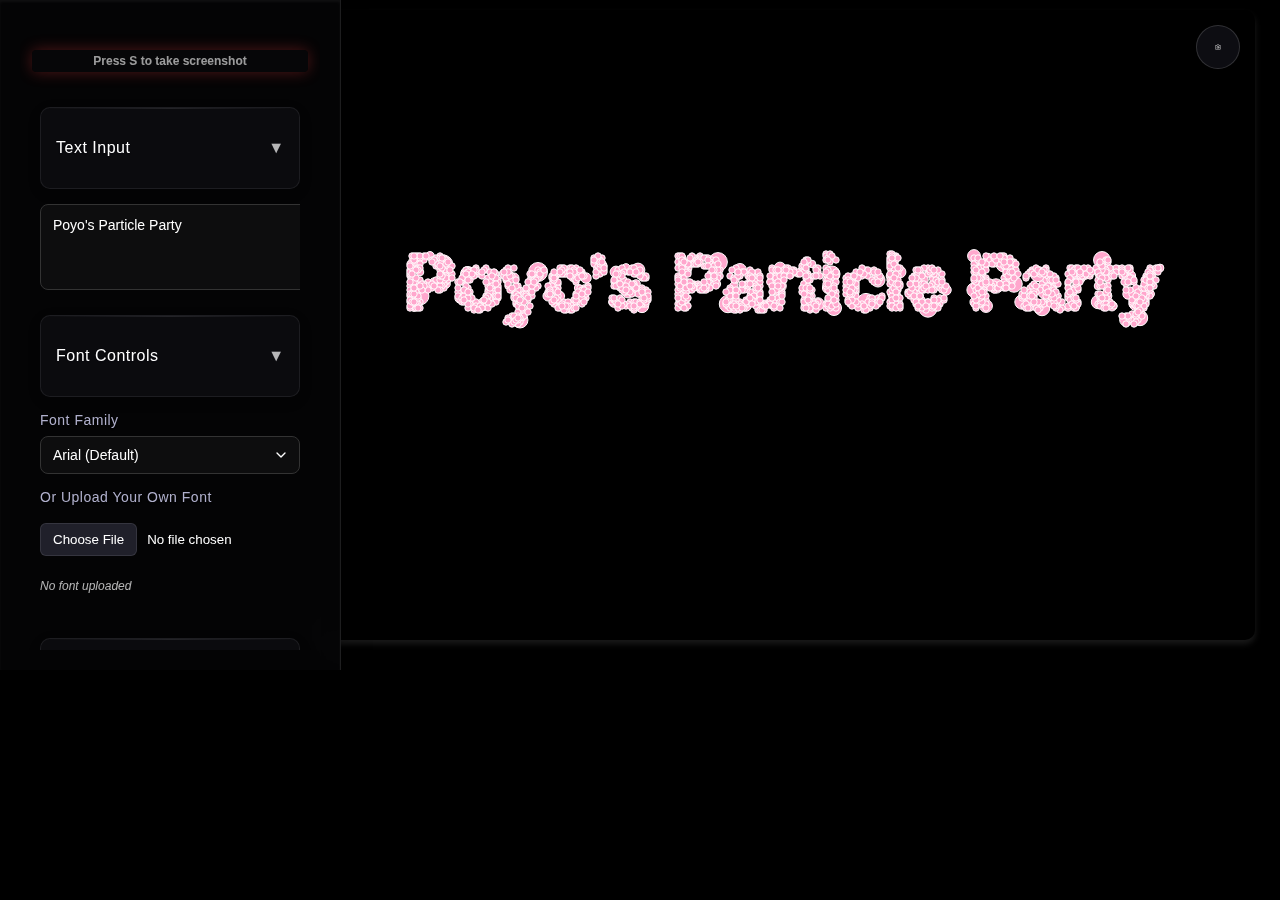
<file: index.html>
<!DOCTYPE html>
<html lang="en">
<head>
    <meta charset="UTF-8">
    <meta name="viewport" content="width=device-width, initial-scale=1.0">
    <title>Interactive Circle Packing</title>
    <link rel="preconnect" href="https://fonts.googleapis.com">
    <link rel="preconnect" href="https://fonts.gstatic.com" crossorigin>
    <link href="https://fonts.googleapis.com/css2?family=Crimson+Text:wght@400;700&family=DM+Sans:opsz,wght@9..40,400;9..40,700&family=Fira+Sans:wght@400;700&family=Inter:wght@400;700&family=Lato:wght@400;700&family=Merriweather:wght@400;700&family=Montserrat:wght@400;700&family=Nunito:wght@400;700&family=Open+Sans:wght@400;700&family=Oswald:wght@400;700&family=PT+Sans:wght@400;700&family=Playfair+Display:wght@400;700&family=Poppins:wght@400;700&family=Raleway:wght@400;700&family=Roboto:wght@400;700&family=Rubik:wght@400;700&family=Source+Sans+Pro:wght@400;700&family=Ubuntu:wght@400;700&family=Work+Sans:wght@400;700&display=swap" rel="stylesheet">
    <link rel="stylesheet" href="style.css">
</head>
<body>
    <div class="container">
        <div class="controls-sidebar">
            <div class="sliders-container">
                <div class="controls-info">Press S to take screenshot</div>
                
                <div class="controls-section">
                    <div class="section-header">
                        <h3>Text Input</h3>
                        <span class="toggle-icon">▼</span>
                    </div>
                    <div class="section-content">
                        <div class="text-input-group">
                            <textarea id="outline-text" placeholder="Type your text here...">Poyo's Particle Party</textarea>
                        </div>
                    </div>
                </div>
                
                <div class="controls-section">
                    <div class="section-header">
                        <h3>Font Controls</h3>
                        <span class="toggle-icon">▼</span>
                    </div>
                    <div class="section-content">
                        <div class="select-group">
                            <label for="font-select">Font Family</label>
                            <select id="font-select" class="font-dropdown">
                                <option value="Arial" selected style="font-family: Arial">Arial (Default)</option>
                                <option value="Roboto" style="font-family: 'Roboto', sans-serif">Roboto</option>
                                <option value="Montserrat" style="font-family: 'Montserrat', sans-serif">Montserrat</option>
                                <option value="Open Sans" style="font-family: 'Open Sans', sans-serif">Open Sans</option>
                                <option value="Lato" style="font-family: 'Lato', sans-serif">Lato</option>
                                <option value="Playfair Display" style="font-family: 'Playfair Display', serif">Playfair Display</option>
                                <option value="Merriweather" style="font-family: 'Merriweather', serif">Merriweather</option>
                                <option value="Oswald" style="font-family: 'Oswald', sans-serif">Oswald</option>
                                <option value="Poppins" style="font-family: 'Poppins', sans-serif">Poppins</option>
                                <option value="Raleway" style="font-family: 'Raleway', sans-serif">Raleway</option>
                                <option value="Ubuntu" style="font-family: 'Ubuntu', sans-serif">Ubuntu</option>
                                <option value="Fira Sans" style="font-family: 'Fira Sans', sans-serif">Fira Sans</option>
                                <option value="Nunito" style="font-family: 'Nunito', sans-serif">Nunito</option>
                                <option value="Source Sans Pro" style="font-family: 'Source Sans Pro', sans-serif">Source Sans Pro</option>
                                <option value="PT Sans" style="font-family: 'PT Sans', sans-serif">PT Sans</option>
                                <option value="Inter" style="font-family: 'Inter', sans-serif">Inter</option>
                                <option value="Crimson Text" style="font-family: 'Crimson Text', serif">Crimson Text</option>
                                <option value="Work Sans" style="font-family: 'Work Sans', sans-serif">Work Sans</option>
                                <option value="DM Sans" style="font-family: 'DM Sans', sans-serif">DM Sans</option>
                                <option value="Rubik" style="font-family: 'Rubik', sans-serif">Rubik</option>
                            </select>
                        </div>
                        <div class="font-upload-group">
                            <label for="font-upload">Or Upload Your Own Font</label>
                            <input type="file" id="font-upload" accept=".ttf,.otf,.woff,.woff2" class="font-file-input">
                            <div class="custom-font-info">No font uploaded</div>
                        </div>
                    </div>
                </div>
                
                <div class="controls-section">
                    <div class="section-header">
                        <h3>Basic Controls</h3>
                        <span class="toggle-icon open">▼</span>
                    </div>
                    <div class="section-content open">
                        <div class="slider-group">
                            <label for="density-slider">Circle Density</label>
                            <input type="range" id="density-slider" min="10" max="100" value="50">
                        </div>
                        <div class="slider-group">
                            <label for="size-slider">Circle Size</label>
                            <input type="range" id="size-slider" min=".1" max="50" value="8">
                        </div>
                        <div class="checkbox-group">
                            <label for="trails-checkbox">
                                <input type="checkbox" id="trails-checkbox">
                                Enable Particle Trails
                            </label>
                        </div>
                        <div class="slider-group trails-control">
                            <label for="trail-quantity-slider">Trail Quantity</label>
                            <input type="range" id="trail-quantity-slider" min="0" max="100" value="100">
                        </div>
                        <div class="slider-group trails-control">
                            <label for="trail-length-slider">Trail Length</label>
                            <input type="range" id="trail-length-slider" min="1" max="30" value="12">
                        </div>
                        <div class="slider-group trails-control">
                            <label for="trail-elasticity-slider">Trail Elasticity</label>
                            <input type="range" id="trail-elasticity-slider" min="0" max="100" value="50">
                        </div>
                    </div>
                </div>
                
                <div class="controls-section">
                    <div class="section-header">
                        <h3>Physics Controls</h3>
                        <span class="toggle-icon">▼</span>
                    </div>
                    <div class="section-content">
                        <div class="slider-group">
                            <label for="gravity-slider">Gravity</label>
                            <input type="range" id="gravity-slider" min="-1" max="1" step="0.05" value="0">
                        </div>
                        <div class="slider-group">
                            <label for="bounce-slider">Bounce</label>
                            <input type="range" id="bounce-slider" min="0" max="1" step="0.05" value="0.5">
                        </div>
                        <div class="slider-group">
                            <label for="chaos-slider">Chaos Level</label>
                            <input type="range" id="chaos-slider" min="0" max="20" value="0">
                        </div>
                        <div class="button-group">
                            <button id="explode-btn">Explode!</button>
                            <button id="reset-btn">Reset Position</button>
                        </div>
                    </div>
                </div>
                
                <div class="controls-section">
                    <div class="section-header">
                        <h3>Color Controls</h3>
                        <span class="toggle-icon">▼</span>
                    </div>
                    <div class="section-content">
                        <div class="color-controls">
                            <div class="color-group">
                                <label for="text-fill-color">Text Fill Color</label>
                                <input type="color" id="text-fill-color" value="#FFA7CD">
                            </div>
                            <div class="color-group">
                                <label for="text-outline-color">Text Outline Color</label>
                                <input type="color" id="text-outline-color" value="#FFFFFF">
                                <div class="slider-group">
                                    <label for="text-outline-width">Outline Width</label>
                                    <input type="range" id="text-outline-width" min="0" max="5" step="0.5" value="2">
                                </div>
                            </div>
                            <div class="color-group">
                                <label for="trail-color">Trail Color</label>
                                <input type="color" id="trail-color" value="#FF0000">
                                <div class="slider-group">
                                    <label for="trail-opacity">Trail Opacity</label>
                                    <input type="range" id="trail-opacity" min="10" max="100" value="50">
                                </div>
                            </div>
                            <div class="color-group">
                                <label for="bg-color">Background Color</label>
                                <input type="color" id="bg-color" value="#FFFFFF">
                            </div>
                        </div>
                    </div>
                </div>
            </div>
        </div>
        <div class="main-content">
            <div class="canvas-container">
                <canvas id="canvas"></canvas>
                <button id="screenshot-btn" class="floating-btn" title="Take Screenshot">
                    <svg xmlns="http://www.w3.org/2000/svg" width="18" height="18" viewBox="0 0 24 24" fill="none" stroke="currentColor" stroke-width="2" stroke-linecap="round" stroke-linejoin="round">
                        <path d="M23 19a2 2 0 0 1-2 2H3a2 2 0 0 1-2-2V8a2 2 0 0 1 2-2h4l2-3h6l2 3h4a2 2 0 0 1 2 2z"></path>
                        <circle cx="12" cy="13" r="4"></circle>
                    </svg>
                </button>
            </div>
            <div class="screenshots-sidebar hidden">
                <div class="screenshots-header">
                    <h3>Screenshots</h3>
                    <button id="close-screenshots-btn" class="close-btn">×</button>
                </div>
                <div class="screenshots-container">
                    <!-- Screenshots will be added here dynamically -->
                </div>
            </div>
        </div>
    </div>
    <script src="script.js"></script>
</body>
</html>
</file>
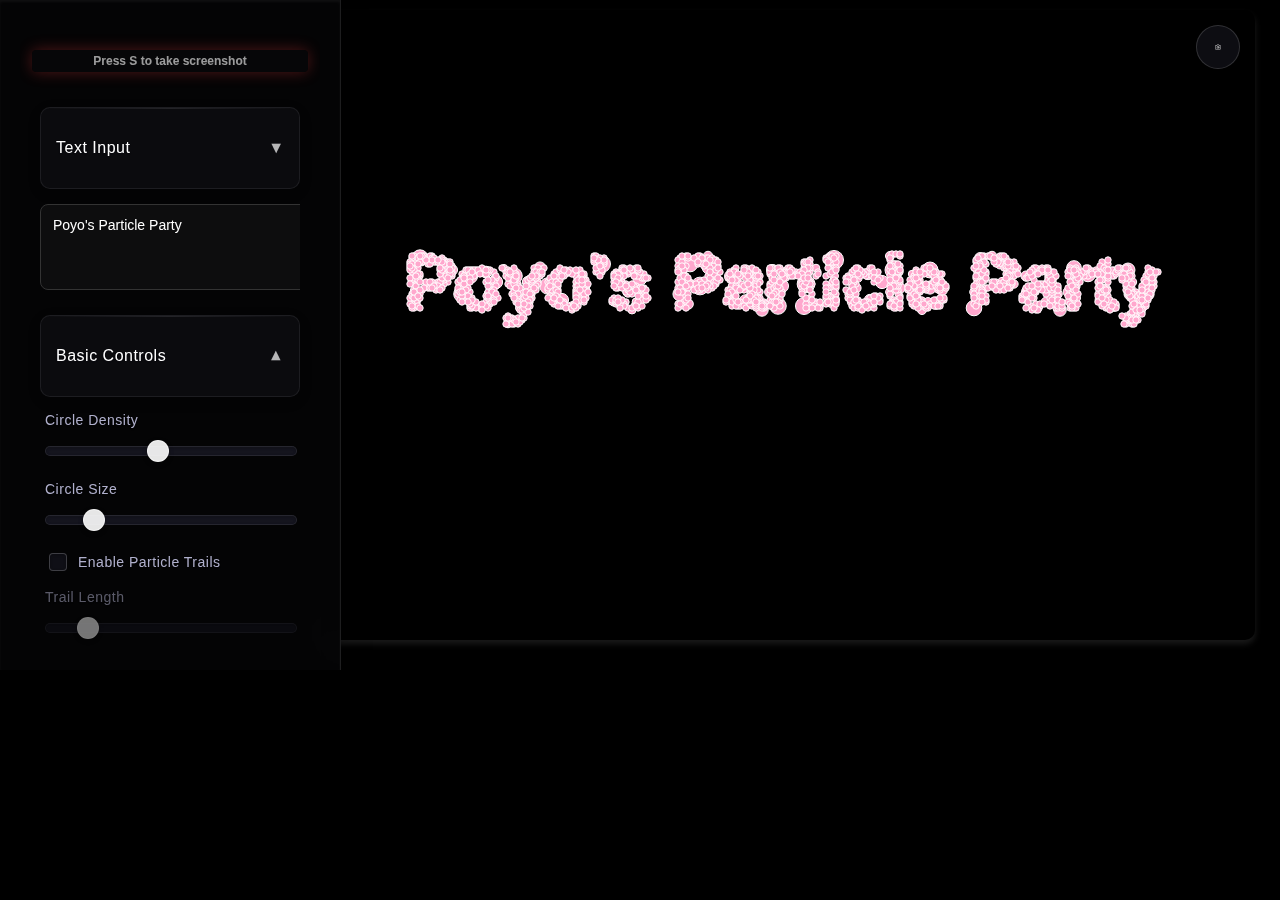
<file: PoyoParticleParty.html>
<!DOCTYPE html>
<html lang="en">
<head>
    <meta charset="UTF-8">
    <meta name="viewport" content="width=device-width, initial-scale=1.0">
    <title>Interactive Circle Packing</title>
    <link rel="stylesheet" href="style.css">
</head>
<body>
    <div class="container">
        <div class="controls-sidebar">
            <div class="sliders-container">
                <div class="controls-info">Press S to take screenshot</div>
                
                <div class="controls-section">
                    <div class="section-header">
                        <h3>Text Input</h3>
                        <span class="toggle-icon">▼</span>
                    </div>
                    <div class="section-content">
                        <div class="text-input-group">
                            <textarea id="outline-text" placeholder="Type your text here...">Poyo's Particle Party</textarea>
                        </div>
                    </div>
                </div>
                
                <div class="controls-section">
                    <div class="section-header">
                        <h3>Basic Controls</h3>
                        <span class="toggle-icon open">▼</span>
                    </div>
                    <div class="section-content open">
                        <div class="slider-group">
                            <label for="density-slider">Circle Density</label>
                            <input type="range" id="density-slider" min="10" max="100" value="50">
                        </div>
                        <div class="slider-group">
                            <label for="size-slider">Circle Size</label>
                            <input type="range" id="size-slider" min=".1" max="50" value="8">
                        </div>
                        <div class="checkbox-group">
                            <label for="trails-checkbox">
                                <input type="checkbox" id="trails-checkbox">
                                Enable Particle Trails
                            </label>
                        </div>
                        <div class="slider-group trails-control">
                            <label for="trail-length-slider">Trail Length</label>
                            <input type="range" id="trail-length-slider" min="1" max="30" value="5">
                        </div>
                    </div>
                </div>
                
                <div class="controls-section">
                    <div class="section-header">
                        <h3>Physics Controls</h3>
                        <span class="toggle-icon">▼</span>
                    </div>
                    <div class="section-content">
                        <div class="slider-group">
                            <label for="gravity-slider">Gravity</label>
                            <input type="range" id="gravity-slider" min="-1" max="1" step="0.05" value="0">
                        </div>
                        <div class="slider-group">
                            <label for="bounce-slider">Bounce</label>
                            <input type="range" id="bounce-slider" min="0" max="1" step="0.05" value="0.5">
                        </div>
                        <div class="slider-group">
                            <label for="chaos-slider">Chaos Level</label>
                            <input type="range" id="chaos-slider" min="0" max="20" value="0">
                        </div>
                        <div class="button-group">
                            <button id="explode-btn">Explode!</button>
                            <button id="reset-btn">Reset Position</button>
                        </div>
                    </div>
                </div>
                
                <div class="controls-section">
                    <div class="section-header">
                        <h3>Color Controls</h3>
                        <span class="toggle-icon">▼</span>
                    </div>
                    <div class="section-content">
                        <div class="color-controls">
                            <div class="color-group">
                                <label for="text-fill-color">Text Fill Color</label>
                                <input type="color" id="text-fill-color" value="#FFA7CD">
                            </div>
                            <div class="color-group">
                                <label for="text-outline-color">Text Outline Color</label>
                                <input type="color" id="text-outline-color" value="#FFFFFF">
                                <div class="slider-group">
                                    <label for="text-outline-width">Outline Width</label>
                                    <input type="range" id="text-outline-width" min="0" max="5" step="0.5" value="2">
                                </div>
                            </div>
                            <div class="color-group">
                                <label for="trail-color">Trail Color</label>
                                <input type="color" id="trail-color" value="#FF0000">
                                <div class="slider-group">
                                    <label for="trail-opacity">Trail Opacity</label>
                                    <input type="range" id="trail-opacity" min="10" max="100" value="50">
                                </div>
                            </div>
                            <div class="color-group">
                                <label for="bg-color">Background Color</label>
                                <input type="color" id="bg-color" value="#FFFFFF">
                            </div>
                        </div>
                    </div>
                </div>
            </div>
        </div>
        <div class="main-content">
            <div class="canvas-container">
                <canvas id="canvas"></canvas>
                <button id="screenshot-btn" class="floating-btn" title="Take Screenshot">
                    <svg xmlns="http://www.w3.org/2000/svg" width="18" height="18" viewBox="0 0 24 24" fill="none" stroke="currentColor" stroke-width="2" stroke-linecap="round" stroke-linejoin="round">
                        <path d="M23 19a2 2 0 0 1-2 2H3a2 2 0 0 1-2-2V8a2 2 0 0 1 2-2h4l2-3h6l2 3h4a2 2 0 0 1 2 2z"></path>
                        <circle cx="12" cy="13" r="4"></circle>
                    </svg>
                </button>
            </div>
            <div class="screenshots-sidebar hidden">
                <div class="screenshots-header">
                    <h3>Screenshots</h3>
                    <button id="close-screenshots-btn" class="close-btn">×</button>
                </div>
                <div class="screenshots-container">
                    <!-- Screenshots will be added here dynamically -->
                </div>
            </div>
        </div>
    </div>
    <script src="script.js"></script>
</body>
</html>
</file>
<file: style.css>
html {
    height: 100%;
}

body {
    font-family: 'Helvetica Neue', Arial, sans-serif;
    background-color: #000;
    color: #fff;
    min-height: 100%;
    height: auto;
    margin: 0;
    padding: 0;
    -webkit-tap-highlight-color: transparent;
    position: relative;
}

.container {
    position: relative;
    min-height: 100%;
    display: flex;
}

.controls-sidebar {
    width: 300px;
    background: rgba(25, 25, 35, 0.15);
    backdrop-filter: blur(20px);
    -webkit-backdrop-filter: blur(20px);
    border-right: 1px solid rgba(255, 255, 255, 0.1);
    box-shadow: 0 8px 32px rgba(0, 0, 0, 0.15), 
                inset 0 2px 3px rgba(255, 255, 255, 0.05);
    position: absolute;
    left: 0;
    top: 0;
    height: 100%;
    z-index: 100;
    display: flex;
    flex-direction: column;
}

.sliders-container {
    flex: 1;
    padding: 20px;
    display: flex;
    flex-direction: column;
    gap: 15px;
    overflow-y: auto;
    scrollbar-width: none; /* Firefox */
    -ms-overflow-style: none; /* IE and Edge */
}

.sliders-container::-webkit-scrollbar {
    display: none; /* Chrome, Safari, Opera */
}

.main-content {
    flex: 1;
    display: flex;
    flex-direction: column;
    gap: 15px;
    min-height: 100%;
    margin-left: 300px;
    padding: 10px;
}

.canvas-container {
    flex: 1;
    min-height: 300px; 
    max-height: 70vh;
    background-color: #000;
    border-radius: 10px;
    box-shadow: 0 4px 6px rgba(255, 255, 255, 0.1);
    overflow: hidden;
    touch-action: none;
    position: relative;
}

canvas {
    display: block;
    width: 100%;
    height: 100%;
    object-fit: contain;
}

/* Floating screenshot button */
.floating-btn {
    position: absolute;
    right: 15px;
    top: 15px;
    width: 44px;
    height: 44px;
    border-radius: 50%;
    background: rgba(25, 25, 35, 0.5);
    backdrop-filter: blur(8px);
    -webkit-backdrop-filter: blur(8px);
    border: 1px solid rgba(255, 255, 255, 0.15);
    display: flex;
    align-items: center;
    justify-content: center;
    cursor: pointer;
    color: white;
    box-shadow: 0 4px 8px rgba(0, 0, 0, 0.3);
    transition: all 0.2s ease;
    z-index: 10;
}

.floating-btn:hover {
    transform: translateY(-2px);
    background: rgba(45, 45, 65, 0.6);
    box-shadow: 0 6px 12px rgba(0, 0, 0, 0.4);
}

.floating-btn:active {
    transform: translateY(0);
    box-shadow: 0 2px 6px rgba(0, 0, 0, 0.3);
}

/* Screenshots sidebar */
.screenshots-sidebar {
    padding: 20px;
    border-radius: 16px;
    background: rgba(25, 25, 35, 0.15);
    backdrop-filter: blur(20px);
    -webkit-backdrop-filter: blur(20px);
    border: 1px solid rgba(255, 255, 255, 0.1);
    box-shadow: 0 8px 32px rgba(0, 0, 0, 0.15), 
                inset 0 2px 3px rgba(255, 255, 255, 0.05);
    overflow-y: auto;
    max-height: 300px;
    transition: all 0.3s ease;
}

.screenshots-sidebar.hidden {
    display: none;
}

.screenshots-header {
    display: flex;
    justify-content: space-between;
    align-items: center;
    margin-bottom: 15px;
    padding-bottom: 10px;
    border-bottom: 1px solid rgba(255, 255, 255, 0.1);
}

.screenshots-header h3 {
    font-size: 16px;
    font-weight: 500;
    color: rgba(255, 255, 255, 0.9);
    letter-spacing: 0.5px;
}

.close-btn {
    background: transparent;
    border: none;
    color: rgba(255, 255, 255, 0.7);
    font-size: 24px;
    cursor: pointer;
    padding: 0 8px;
    transition: color 0.2s;
}

.close-btn:hover {
    color: rgba(255, 255, 255, 1);
}

.screenshots-container {
    display: flex;
    flex-wrap: wrap;
    gap: 10px;
}

.screenshot-item {
    position: relative;
    width: 100px;
    height: 75px;
    border-radius: 6px;
    overflow: hidden;
    box-shadow: 0 2px 6px rgba(0, 0, 0, 0.2);
    cursor: pointer;
    transition: all 0.2s ease;
}

.screenshot-item:hover {
    transform: translateY(-2px);
    box-shadow: 0 4px 8px rgba(0, 0, 0, 0.3);
}

.screenshot-item img {
    width: 100%;
    height: 100%;
    object-fit: cover;
}

.screenshot-actions {
    position: absolute;
    top: 0;
    left: 0;
    right: 0;
    bottom: 0;
    background: rgba(0, 0, 0, 0.5);
    display: flex;
    justify-content: center;
    align-items: center;
    opacity: 0;
    transition: opacity 0.2s;
}

.screenshot-item:hover .screenshot-actions {
    opacity: 1;
}

.screenshot-actions button {
    background: transparent;
    border: none;
    color: white;
    cursor: pointer;
    padding: 6px;
    margin: 0 3px;
    border-radius: 4px;
    transition: background 0.2s;
}

.screenshot-actions button:hover {
    background: rgba(255, 255, 255, 0.2);
}

.screenshot-download svg,
.screenshot-delete svg {
    width: 16px;
    height: 16px;
}

/* Input area styles */
.input-area {
    display: flex;
    flex-direction: column;
    gap: 15px;
    width: 100%;
}

/* Controls sidebar */
.controls-sidebar {
    width: 300px;
    height: 100vh;
    padding: 20px;
    background: rgba(25, 25, 35, 0.15);
    backdrop-filter: blur(20px);
    -webkit-backdrop-filter: blur(20px);
    border-right: 1px solid rgba(255, 255, 255, 0.1);
    box-shadow: 0 8px 32px rgba(0, 0, 0, 0.15), 
                inset 0 2px 3px rgba(255, 255, 255, 0.05);
    overflow-y: auto;
    position: fixed;
    left: 0;
    top: 0;
    bottom: 0;
    z-index: 100;
}

.controls-info {
    text-align: center;
    font-size: 16px;
    font-weight: bold;
    color: rgba(255, 255, 255, 0.9);
    margin: 10px 0 20px;
    padding: 10px;
    border-radius: 8px;
    background-color: rgba(255, 64, 64, 0.5);
    box-shadow: 0 0 15px rgba(255, 64, 64, 0.3);
    display: block;
    width: 100%;
    animation: pulse 3s infinite ease-in-out;
}

@keyframes pulse {
    0% { background-color: rgba(255, 64, 64, 0.3); box-shadow: 0 0 15px rgba(255, 64, 64, 0.2); }
    50% { background-color: rgba(255, 64, 64, 0.7); box-shadow: 0 0 20px rgba(255, 64, 64, 0.5); }
    100% { background-color: rgba(255, 64, 64, 0.3); box-shadow: 0 0 15px rgba(255, 64, 64, 0.2); }
}

textarea {
    width: 100%;
    min-height: 80px;
    padding: 15px;
    border: 1px solid #333;
    border-radius: 8px;
    font-family: inherit;
    font-size: 16px;
    resize: vertical;
    transition: all 0.2s ease;
    background-color: #111;
    color: #fff;
    white-space: pre-line;
}

textarea:focus {
    outline: none;
    border-color: rgba(255, 50, 50, 0.4);
    box-shadow: 0 0 15px rgba(255, 50, 50, 0.15);
}

.sliders-container {
    display: flex;
    flex-direction: column;
    gap: 15px;
}

.slider-group, .color-group {
    display: flex;
    flex-direction: column;
    gap: 8px;
    margin-bottom: 15px;
    padding: 0 5px;
}

.checkbox-group {
    display: flex;
    gap: 8px;
    margin-bottom: 15px;
    padding: 0 5px;
}

.checkbox-group label {
    display: flex;
    align-items: center;
    gap: 8px;
    font-size: 14px;
    color: rgba(220, 220, 255, 0.8);
    text-shadow: 0 1px 2px rgba(0, 0, 0, 0.2);
    letter-spacing: 0.5px;
    cursor: pointer;
}

.checkbox-group input[type="checkbox"] {
    -webkit-appearance: none;
    -moz-appearance: none;
    appearance: none;
    width: 18px;
    height: 18px;
    border-radius: 4px;
    border: 1px solid rgba(255, 255, 255, 0.2);
    background: rgba(60, 60, 90, 0.2);
    outline: none;
    cursor: pointer;
    position: relative;
    box-shadow: inset 0 1px 3px rgba(0, 0, 0, 0.2);
}

.checkbox-group input[type="checkbox"]:checked {
    background: rgba(100, 100, 220, 0.4);
}

.checkbox-group input[type="checkbox"]:checked::after {
    content: '';
    position: absolute;
    top: 2px;
    left: 6px;
    width: 5px;
    height: 10px;
    border: solid white;
    border-width: 0 2px 2px 0;
    transform: rotate(45deg);
}

.trails-control {
    opacity: 0.5;
    pointer-events: none;
    transition: all 0.3s ease;
}

.trails-control.active {
    opacity: 1;
    pointer-events: auto;
}

.button-group {
    display: flex;
    gap: 10px;
    margin-top: 15px;
}

button {
    padding: 12px 18px;
    border: none;
    border-radius: 10px;
    font-family: inherit;
    font-size: 14px;
    font-weight: 500;
    cursor: pointer;
    transition: all 0.2s;
    min-height: 44px;
    backdrop-filter: blur(5px);
    -webkit-backdrop-filter: blur(5px);
    box-shadow: 0 4px 12px rgba(0, 0, 0, 0.2);
    letter-spacing: 0.5px;
    text-shadow: 0 1px 2px rgba(0, 0, 0, 0.1);
}

#explode-btn {
    background: linear-gradient(to bottom right, 
                rgba(255, 82, 82, 0.8), 
                rgba(255, 50, 50, 0.8));
    color: white;
    border: 1px solid rgba(255, 82, 82, 0.2);
}

#explode-btn:hover {
    background: linear-gradient(to bottom right, 
                rgba(255, 112, 112, 0.9), 
                rgba(255, 70, 70, 0.9));
    transform: translateY(-1px);
    box-shadow: 0 6px 15px rgba(255, 82, 82, 0.3);
}

#reset-btn {
    background: linear-gradient(to bottom right, 
                rgba(60, 60, 80, 0.5), 
                rgba(40, 40, 60, 0.5));
    color: white;
    border: 1px solid rgba(255, 255, 255, 0.1);
}

#reset-btn:hover {
    background: linear-gradient(to bottom right, 
                rgba(80, 80, 100, 0.6), 
                rgba(60, 60, 80, 0.6));
    transform: translateY(-1px);
    box-shadow: 0 6px 15px rgba(0, 0, 0, 0.3);
}

button:active {
    transform: scale(0.96);
    box-shadow: 0 2px 6px rgba(0, 0, 0, 0.2);
}

label {
    font-size: 14px;
    color: rgba(220, 220, 255, 0.8);
    text-shadow: 0 1px 2px rgba(0, 0, 0, 0.2);
    letter-spacing: 0.5px;
}

input[type="range"], input[type="color"] {
    width: 100%;
    cursor: pointer;
    height: 30px;
}

/* Make sliders more touch-friendly */
input[type="range"] {
    -webkit-appearance: none;
    background: rgba(60, 60, 90, 0.25);
    border-radius: 12px;
    height: 8px;
    margin: 10px 0;
    backdrop-filter: blur(5px);
    -webkit-backdrop-filter: blur(5px);
    border: 1px solid rgba(255, 255, 255, 0.08);
    box-shadow: inset 0 1px 3px rgba(0, 0, 0, 0.2);
}

input[type="range"]::-webkit-slider-thumb {
    -webkit-appearance: none;
    width: 22px;
    height: 22px;
    border-radius: 50%;
    background: rgba(255, 255, 255, 0.9);
    cursor: pointer;
    box-shadow: 0 2px 5px rgba(0, 0, 0, 0.3);
    border: 1px solid rgba(255, 255, 255, 0.5);
}

input[type="range"]::-moz-range-thumb {
    width: 22px;
    height: 22px;
    border-radius: 50%;
    background: #fff;
    cursor: pointer;
    border: none;
}

input[type="color"] {
    height: 40px;
    border: none;
    background: none;
    padding: 0;
}

.color-controls {
    display: grid;
    grid-template-columns: repeat(auto-fit, minmax(120px, 1fr));
    gap: 10px;
    margin-top: 10px;
}

/* Collapsible sections for mobile */
.controls-section {
    margin-bottom: 10px;
}

.section-header {
    display: flex;
    justify-content: space-between;
    align-items: center;
    padding: 15px;
    background-color: rgba(40, 40, 60, 0.1);
    border-radius: 10px;
    border: 1px solid rgba(255, 255, 255, 0.08);
    cursor: pointer;
    margin-bottom: 15px;
    backdrop-filter: blur(10px);
    -webkit-backdrop-filter: blur(10px);
    box-shadow: 0 4px 15px rgba(0, 0, 0, 0.08);
    position: relative;
    overflow: hidden;
    transition: background-color 0.2s ease;
}

.section-header:hover {
    background-color: rgba(40, 40, 60, 0.2);
}

.section-header::after {
    content: '';
    position: absolute;
    top: 0;
    left: 0;
    right: 0;
    height: 1px;
    background: linear-gradient(to right, 
                rgba(255, 255, 255, 0), 
                rgba(255, 255, 255, 0.1), 
                rgba(255, 255, 255, 0));
}

.section-header h3 {
    font-size: 16px;
    font-weight: normal;
    letter-spacing: 0.5px;
    text-shadow: 0 1px 2px rgba(0, 0, 0, 0.2);
}

.section-header .toggle-icon {
    transition: transform 0.3s ease;
    opacity: 0.7;
}

.section-header .toggle-icon.open {
    transform: rotate(180deg);
}

.section-content {
    max-height: 0;
    overflow: hidden;
    transition: max-height 0.3s ease-out, opacity 0.2s ease-out;
    opacity: 0;
}

.section-content.open {
    max-height: 500px;
    opacity: 1;
}

/* Responsive adjustments */
@media (min-width: 768px) {
    .main-content {
        flex-direction: row;
        flex-wrap: wrap;
        gap: 20px;
    }
    
    .canvas-container {
        flex: 2;
        min-width: 0; /* Prevent flex item from overflowing */
        height: 70vh;
    }
    
    .controls-sidebar {
        flex: 1;
        min-width: 300px;
        max-width: 350px;
        max-height: 70vh;
    }
    
    .screenshots-sidebar {
        width: 100%;
        max-height: 230px;
        order: 3;
    }
    
    textarea {
        min-height: 80px;
        font-size: 14px;
    }
    
    /* Keep section collapsing behavior on desktop */
    .section-content {
        max-height: 0;
        overflow: hidden;
    }
    
    .section-content.open {
        max-height: 500px;
    }
    
    /* Keep cursor pointer for section headers */
    .section-header {
        cursor: pointer;
    }
    
    /* Keep toggle icon visible */
    .section-header .toggle-icon {
        display: block;
    }
    
    /* Basic Controls section specific styles */
    .controls-section:nth-child(2) .section-content {
        max-height: 500px;
        opacity: 1;
    }
}

/* Medium screens */
@media (max-width: 767px) {
    .container {
        padding: 10px;
    }
    
    .main-content {
        flex-direction: column;
        gap: 15px;
    }
    
    .canvas-container {
        height: 50vh;
        min-height: 300px;
    }
    
    .controls-sidebar {
        max-height: calc(50vh - 20px);
        overflow-y: auto;
    }
    
    .screenshots-sidebar {
        max-height: 200px;
    }
    
    .button-group {
        flex-direction: row;
        flex-wrap: wrap;
    }
    
    button {
        flex: 1;
        min-width: 120px;
    }
}

/* Small screens */
@media (max-width: 480px) {
    .container {
        padding: 5px;
    }
    
    .main-content {
        gap: 10px;
    }
    
    .canvas-container {
        height: 40vh;
        min-height: 250px;
    }
    
    .controls-sidebar {
        padding: 12px;
    }
    
    .section-header {
        padding: 10px;
    }
    
    .section-content {
        padding: 0 5px;
    }
    
    .slider-group, .color-group {
        margin-bottom: 10px;
    }
    
    .button-group {
        flex-direction: column;
    }
    
    button {
        width: 100%;
        padding: 10px;
    }
    
    .screenshot-item {
        width: 70px;
        height: 52.5px;
    }
}

/* Extra small screens */
@media (max-width: 320px) {
    .container {
        padding: 3px;
    }
    
    .controls-sidebar {
        padding: 8px;
    }
    
    .section-header h3 {
        font-size: 14px;
    }
    
    textarea {
        min-height: 50px;
        font-size: 13px;
    }
    
    .screenshot-item {
        width: 60px;
        height: 45px;
    }
}

/* Landscape mode for mobile devices */
@media (max-height: 500px) and (orientation: landscape) {
    .container {
        padding: 5px;
    }
    
    .main-content {
        flex-direction: row;
        gap: 10px;
    }
    
    .canvas-container {
        height: 85vh;
        flex: 2;
    }
    
    .controls-sidebar {
        width: 250px;
        max-height: 85vh;
        padding: 10px;
    }
    
    .section-content {
        max-height: none;
    }
    
    .screenshots-sidebar {
        position: absolute;
        top: 10px;
        right: 10px;
        width: 200px;
        background: rgba(25, 25, 35, 0.95);
    }
}

/* High-DPI screens */
@media (-webkit-min-device-pixel-ratio: 2), (min-resolution: 192dpi) {
    .controls-sidebar,
    .screenshots-sidebar {
        backdrop-filter: blur(10px);
        -webkit-backdrop-filter: blur(10px);
    }
    
    input[type="range"]::-webkit-slider-thumb {
        border-width: 0.5px;
    }
}

/* Prevent content shift when scrollbar appears */
html {
    scrollbar-gutter: stable;
}

/* Ensure content is always visible on very small heights */
@media (max-height: 400px) {
    .canvas-container {
        min-height: 200px;
    }
    
    .controls-sidebar {
        max-height: none;
    }
}

/* Add new text input group styles */
.text-input-group {
    display: flex;
    flex-direction: column;
    gap: 10px;
    width: 100%;
}

textarea {
    width: 100%;
    min-height: 60px;
    padding: 12px;
    border: 1px solid #333;
    border-radius: 8px;
    font-family: inherit;
    font-size: 14px;
    resize: vertical;
    transition: all 0.2s ease;
    background-color: rgba(17, 17, 17, 0.6);
    color: #fff;
    backdrop-filter: blur(5px);
    -webkit-backdrop-filter: blur(5px);
    white-space: pre-line;
}

textarea:focus {
    outline: none;
    border-color: rgba(255, 50, 50, 0.4);
    box-shadow: 0 0 15px rgba(255, 50, 50, 0.15);
}

.controls-info {
    text-align: center;
    font-size: 12px;
    color: rgba(255, 255, 255, 0.6);
    padding: 4px 8px;
    border-radius: 4px;
    background-color: rgba(0, 0, 0, 0.2);
    display: inline-block;
    align-self: center;
    backdrop-filter: blur(5px);
    -webkit-backdrop-filter: blur(5px);
}

/* Responsive adjustments */
@media (max-width: 768px) {
    body {
        overflow-y: auto;
    }

    .container {
        flex-direction: column;
        min-height: 100vh;
        overflow: visible;
    }
    
    .controls-sidebar {
        width: 100%;
        height: auto;
        position: relative;
        order: 2;
        border-right: none;
        border-top: 1px solid rgba(255, 255, 255, 0.1);
    }
    
    .sliders-container {
        padding: 15px;
    }
    
    .main-content {
        min-height: 100vh;
        margin-left: 0;
        padding: 10px;
        order: 1;
    }

    .canvas-container {
        min-height: 50vh;
        height: auto;
        max-height: 70vh;
    }
}

/* Portrait-specific adjustments */
@media (max-width: 768px) and (orientation: portrait) {
    .container {
        height: auto;
    }
    
    .canvas-container {
        min-height: 40vh;
        max-height: 60vh;
    }
    
    .controls-sidebar {
        max-height: none;
    }
    
    canvas {
        object-fit: contain;
    }
}

/* Ensure text and controls are visible on very small screens */
@media (max-height: 600px) {
    .canvas-container {
        min-height: 200px;
        max-height: 50vh;
    }
    
    .sliders-container {
        gap: 10px;
    }
    
    .slider-group, .color-group {
        margin-bottom: 8px;
    }
    
    textarea {
        min-height: 40px;
    }
}

/* Font controls styles */
.select-group {
    display: flex;
    flex-direction: column;
    gap: 8px;
    margin-bottom: 15px;
}

.font-dropdown {
    width: 100%;
    padding: 10px 12px;
    border-radius: 8px;
    border: 1px solid #333;
    background-color: rgba(17, 17, 17, 0.6);
    color: #fff;
    font-size: 14px;
    cursor: pointer;
    appearance: none;
    background-image: url("data:image/svg+xml;charset=UTF-8,%3csvg xmlns='http://www.w3.org/2000/svg' viewBox='0 0 24 24' fill='none' stroke='white' stroke-width='2' stroke-linecap='round' stroke-linejoin='round'%3e%3cpolyline points='6 9 12 15 18 9'%3e%3c/polyline%3e%3c/svg%3e");
    background-repeat: no-repeat;
    background-position: right 10px center;
    background-size: 16px;
    backdrop-filter: blur(5px);
    -webkit-backdrop-filter: blur(5px);
}

.font-dropdown option {
    padding: 8px;
    background-color: rgba(25, 25, 35, 0.95);
    color: #fff;
    font-size: 14px;
}

.font-dropdown:focus {
    outline: none;
    border-color: rgba(255, 50, 50, 0.4);
    box-shadow: 0 0 15px rgba(255, 50, 50, 0.15);
}

.font-upload-group {
    display: flex;
    flex-direction: column;
    gap: 8px;
    margin-bottom: 15px;
}

.font-file-input {
    width: 100%;
    padding: 10px 0;
    color: #fff;
    cursor: pointer;
}

.font-file-input::-webkit-file-upload-button {
    background: rgba(60, 60, 80, 0.5);
    border: 1px solid rgba(255, 255, 255, 0.1);
    border-radius: 6px;
    color: white;
    padding: 8px 12px;
    margin-right: 10px;
    cursor: pointer;
    transition: all 0.2s;
}

.font-file-input::-webkit-file-upload-button:hover {
    background: rgba(80, 80, 100, 0.6);
}

.custom-font-info {
    font-size: 12px;
    color: rgba(255, 255, 255, 0.7);
    padding: 5px 0;
    font-style: italic;
}
</file>
